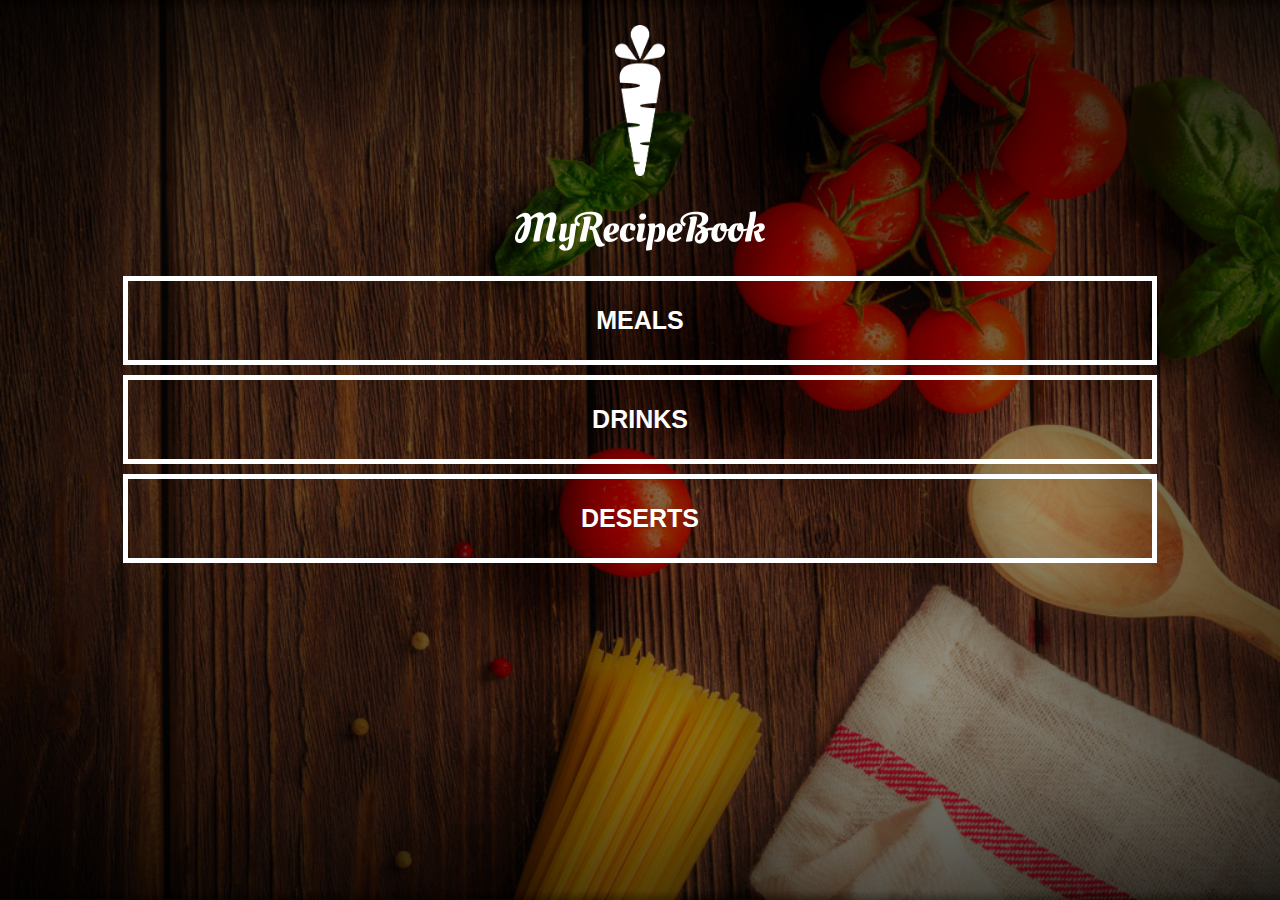
<file: index.html>
<!DOCTYPE html>
<html>
    <head>
        <title>My Recipe Book</title>
        <link rel="stylesheet" href="style.css">
    </head>
    
    <body class="body-home">
        <div id="home">
            
            <img src="images/logo-img.png" id="home-logo-img">
            <img src="images/logo-text.png" id="home-logo-text">
            
           <div class="home-menu">
               
               <a href="Meals.html" class="home-menu-item">
                   <p>Meals</p>
               </a>
               
               <a href="Drinks.html" class="home-menu-item">
                   <p>Drinks</p>
               </a>
               
               <a href="Deserts.html" class="home-menu-item">
                   <p>Deserts</p>
               </a>
               
           </div>
            
        </div>
    </body>
</html>
</file>
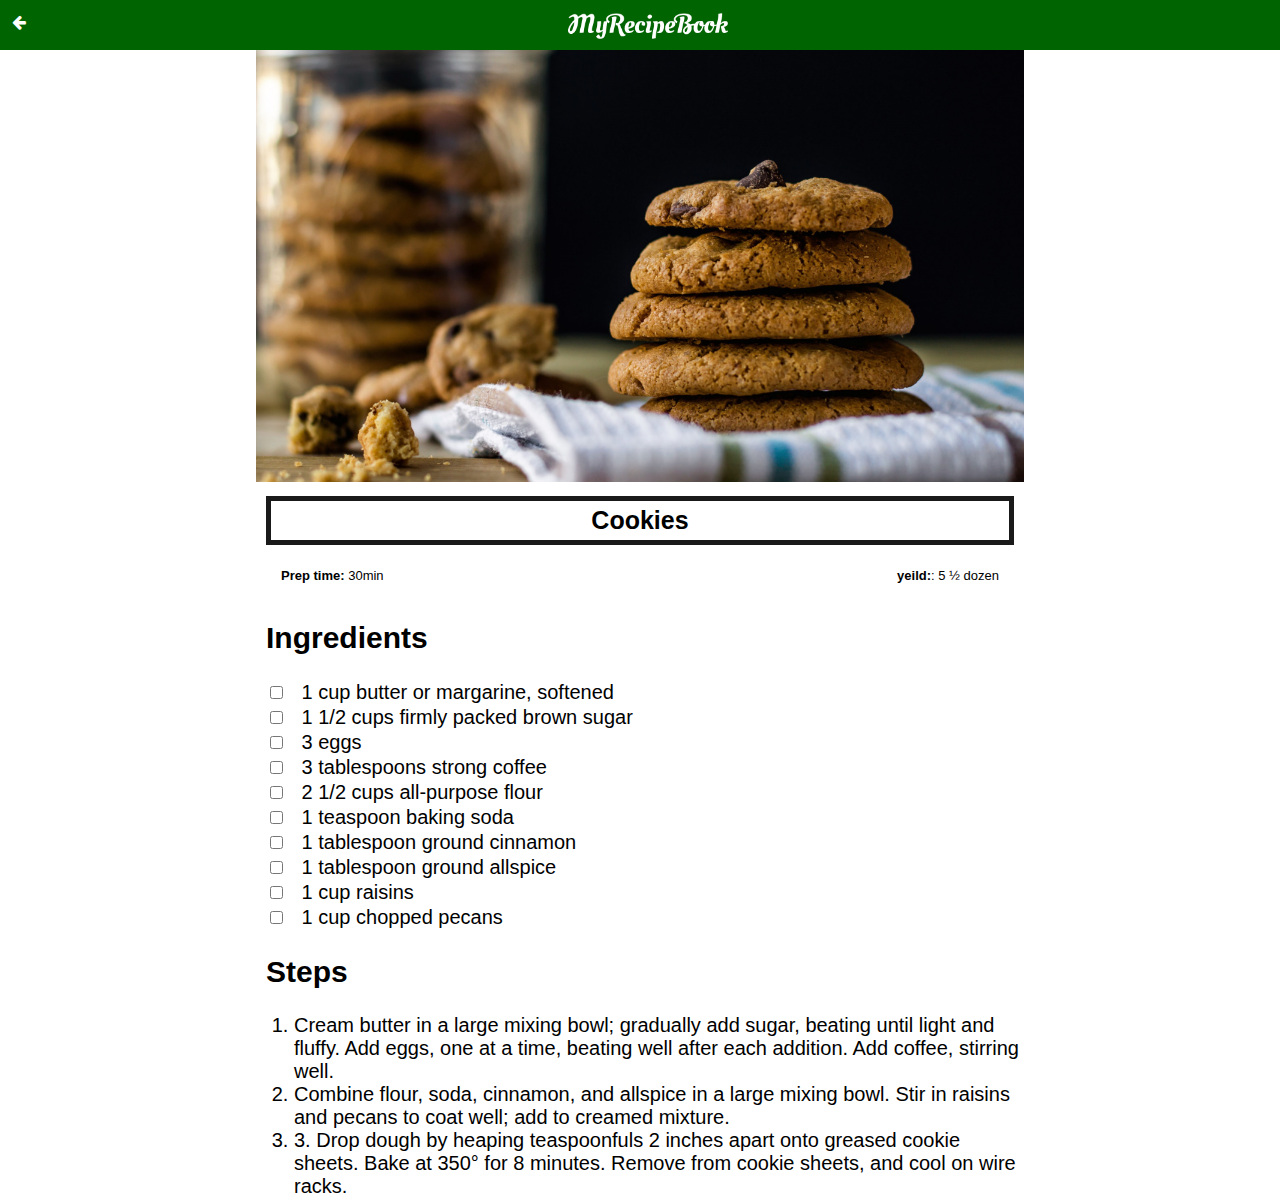
<file: Cookies.html>
<!DOCTYPE html>
<html>
    <head>
        <title>My Recipe Book | Deserts |Cookies</title>
        <link rel="stylesheet" href="style.css">
        <link rel="stylesheet" href="https://stackpath.bootstrapcdn.com/font-awesome/4.7.0/css/font-awesome.min.css">
    </head>
    
    <body class="body-recipe">
        
        <div class="header">
            <a href="Meals.html">
               <i class="fa fa-arrow-left" aria-hidden="true"></i>
            </a>
            
            <img src="images/logo-text.png">
        </div>
        
        
        <div id="recipe">
          
            <div class="recipe-details">
                <img src="images/cookies.png">
                
                <h1>Cookies</h1>
                
                <div class="recipe-info">
                    <p><b>Prep time:</b> 30min</p>
                    <p style="float: right"><b>yeild:</b>: 5 ½ dozen </p>
                </div>
                
                <div class="recipe-ingredients">
                <h2>Ingredients</h2>
                    
                    <input id="check-01" type="checkbox">
                    <lable for="check-01">1 cup butter or margarine, softened</lable>
                    <br>
                    <input id="check-02" type="checkbox">
                    <lable for="check-02">1 1/2 cups firmly packed brown sugar</lable>
                    <br>
                    <input id="check-03" type="checkbox">
                    <lable for="check-03">3 eggs</lable>
                    <br>
                    <input id="check-04" type="checkbox">
                    <lable for="check-04">3 tablespoons strong coffee</lable>
                    <br>
                    <input id="check-05" type="checkbox">
                    <lable for="check-05">2 1/2 cups all-purpose flour</lable>
                    <br>
                    <input id="check-06" type="checkbox">
                    <lable for="check-06">1 teaspoon baking soda</lable>
                    <br>
                    <input id="check-07" type="checkbox">
                    <lable for="check-07">1 tablespoon ground cinnamon</lable>
                    <br>
                    <input id="check-08" type="checkbox">
                    <lable for="check-08">1 tablespoon ground allspice</lable>
                    <br>
                    <input id="check-09" type="checkbox">
                    <lable for="check-09">1 cup raisins</lable>
                    <br>
                    <input id="check-10" type="checkbox">
                    <lable for="check-10">1 cup chopped pecans</lable>
                    
                    <div class="recipe-steps">
                <h2>Steps</h2>
                   <ol>     
                       <li>Cream butter in a large mixing bowl; gradually add sugar, beating until light and fluffy. Add eggs, one at a time, beating well after each addition. Add coffee, stirring well.</li>
                       <li>Combine flour, soda, cinnamon, and allspice in a large mixing bowl. Stir in raisins and pecans to coat well; add to creamed mixture.</li>
                       <li>3.	Drop dough by heaping teaspoonfuls 2 inches apart onto greased cookie sheets. Bake at 350° for 8 minutes. Remove from cookie sheets, and cool on wire racks.</li>
                       
                    
                   </ol> 
                    </div>
                </div>
            </div>
        </div>
    </body>
</html>
</file>
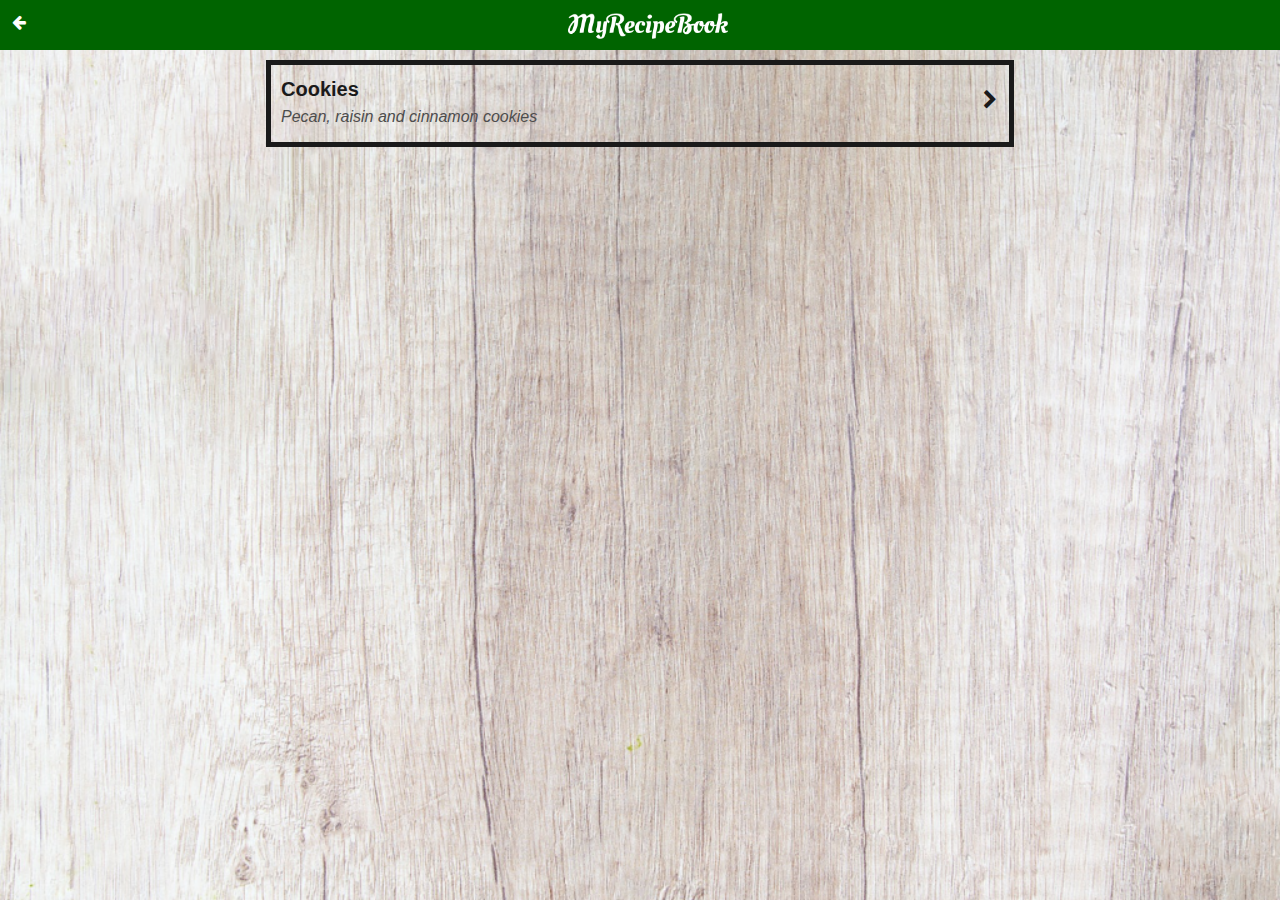
<file: Deserts.html>
<!DOCTYPE html>
<html>
    <head>
        <title>My Recipe Book | Deserts</title>
        <link rel="stylesheet" href="style.css">
        <link rel="stylesheet" href="https://stackpath.bootstrapcdn.com/font-awesome/4.7.0/css/font-awesome.min.css">
    </head>
    
    <body class="body-meals">
        
        <div class="header">
            <a href="index.html">
               <i class="fa fa-arrow-left" aria-hidden="true"></i>
            </a>
            
            <img src="images/logo-text.png">
        </div>
        
        
        <div id="meals">
            <div class="meals-list">
                
            <a href="Cookies.html">
                <div class="meals-list-items">
                    <h1>Cookies<i class="fa fa-chevron-right" aria-hidden="true"></i></h1>
                    
                    <p>Pecan, raisin and cinnamon cookies</p>
                </div>
                </a>
                
            </div>
           
            
        </div>
    </body>
</html>
</file>
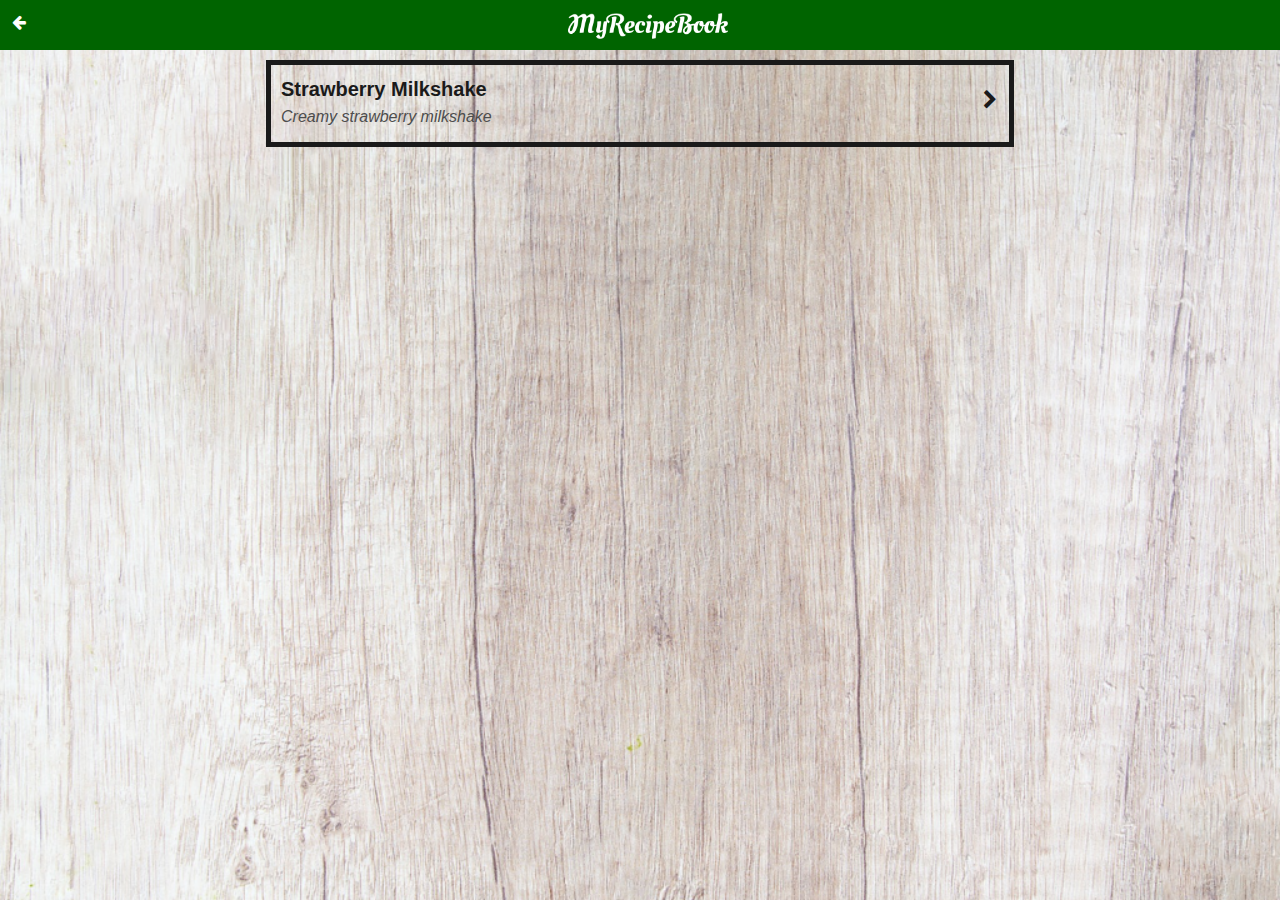
<file: Drinks.html>
<!DOCTYPE html>
<html>
    <head>
        <title>My Recipe Book | Drinks</title>
        <link rel="stylesheet" href="style.css">
        <link rel="stylesheet" href="https://stackpath.bootstrapcdn.com/font-awesome/4.7.0/css/font-awesome.min.css">
    </head>
    
    <body class="body-meals">
        
        <div class="header">
            <a href="index.html">
               <i class="fa fa-arrow-left" aria-hidden="true"></i>
            </a>
            
            <img src="images/logo-text.png">
        </div>
        
        
        <div id="meals">
            <div class="meals-list">
                
            <a href="Strawberry%20Milkshake.html">
                <div class="meals-list-items">
                    <h1>Strawberry Milkshake<i class="fa fa-chevron-right" aria-hidden="true"></i></h1>
                    
                    <p>Creamy strawberry milkshake</p>
                </div>
                </a>
                
            </div>
           
            
        </div>
    </body>
</html>
</file>
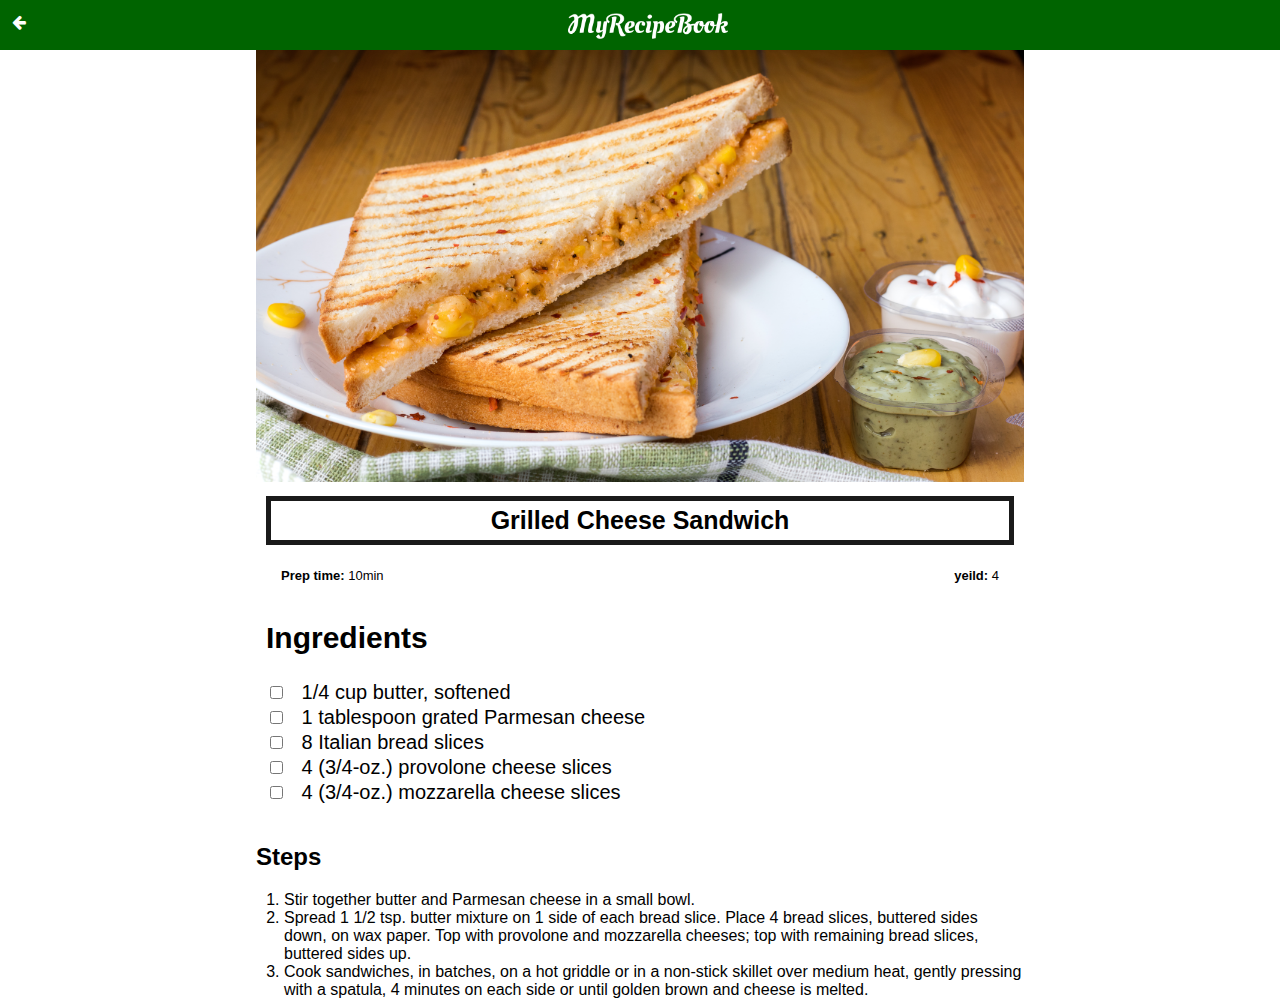
<file: Grilled Cheese.html>
<!DOCTYPE html>
<html>
    <head>
        <title>My Recipe Book | Meals |Grilled Cheese</title>
        <link rel="stylesheet" href="style.css">
        <link rel="stylesheet" href="https://stackpath.bootstrapcdn.com/font-awesome/4.7.0/css/font-awesome.min.css">
    </head>
    
    <body class="body-recipe">
        
        <div class="header">
            <a href="Meals.html">
               <i class="fa fa-arrow-left" aria-hidden="true"></i>
            </a>
            
            <img src="images/logo-text.png">
        </div>
        
        
        <div id="recipe">
          
            <div class="recipe-details">
                <img src="images/grilledCheese.png">
                
                <h1>Grilled Cheese Sandwich</h1>
                
                
                <div class="recipe-info">
                    <p><b>Prep time:</b> 10min</p>
                    <p style="float: right"><b>yeild:</b> 4</p>
                </div>
                
                <div class="recipe-ingredients">
                <h2>Ingredients</h2>
                    
                    <input id="check-01" type="checkbox">
                    <lable for="check-01">1/4 cup butter, softened</lable>
                    <br>
                    <input id="check-02" type="checkbox">
                    <lable for="check-02">1 tablespoon grated Parmesan cheese</lable>
                    <br>
                    <input id="check-03" type="checkbox">
                    <lable for="check-03">8 Italian bread slices</lable>
                    <br>
                    <input id="check-04" type="checkbox">
                    <lable for="check-04">4 (3/4-oz.) provolone cheese slices</lable>
                    <br>
                    <input id="check-05" type="checkbox">
                    <lable for="check-05">4 (3/4-oz.) mozzarella cheese slices</lable>
                </div>
                <br>
                <div class="recipe-steps">
                <h2>Steps</h2>
                   <ol>     
                       <li>Stir together butter and Parmesan cheese in a small bowl.</li>
                       <li>Spread 1 1/2 tsp. butter mixture on 1 side of each bread slice. Place 4 bread slices, buttered sides down, on wax paper. Top with provolone and mozzarella cheeses; top with remaining bread slices, buttered sides up.</li>
                       <li>Cook sandwiches, in batches, on a hot griddle or in a non-stick skillet over medium heat, gently pressing with a spatula, 4 minutes on each side or until golden brown and cheese is melted.</li>
                    
                    
                   </ol> 
                    
                </div>
            </div>
        </div>
    </body>
</html>
</file>
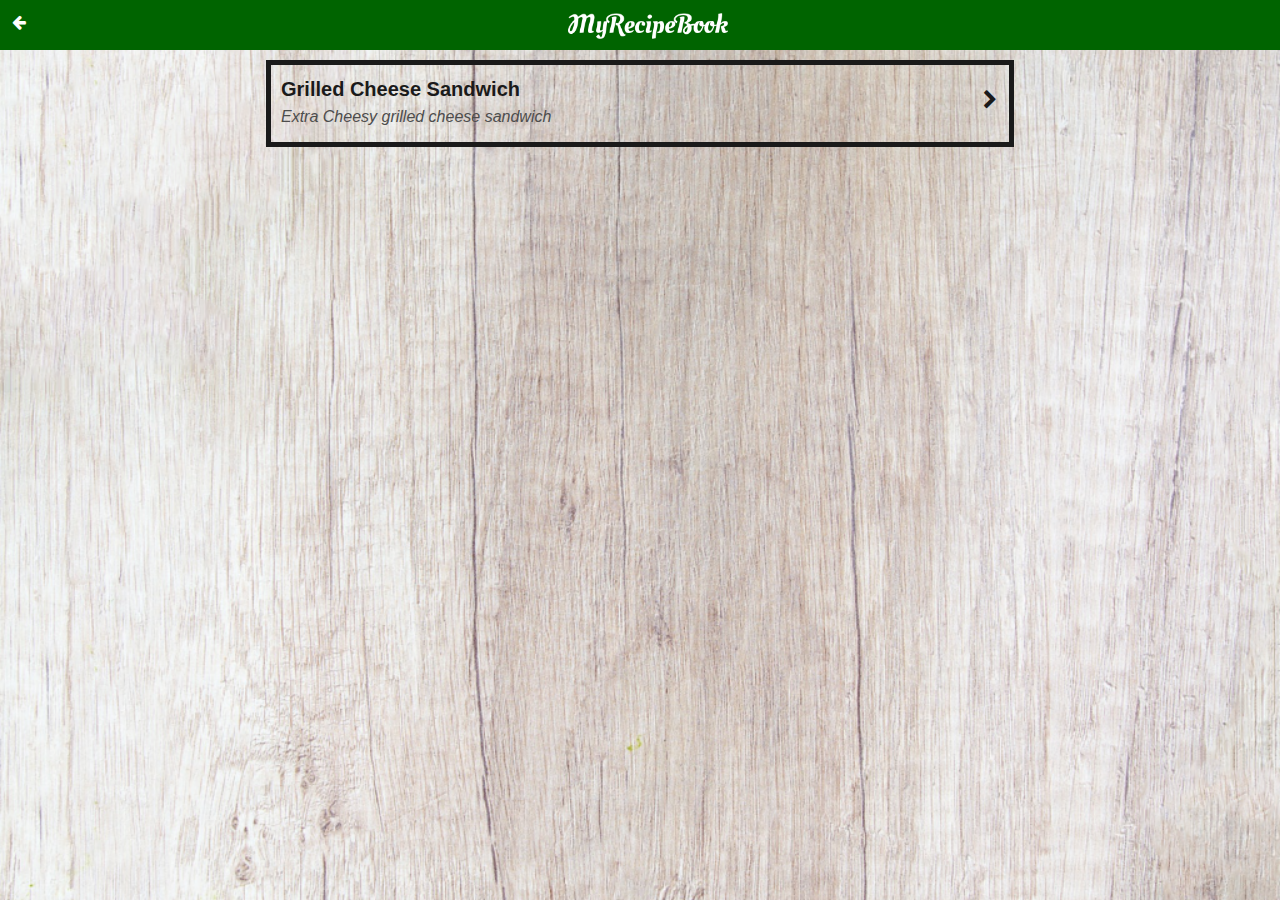
<file: Meals.html>
<!DOCTYPE html>
<html>
    <head>
        <title>My Recipe Book | Meals</title>
        <link rel="stylesheet" href="style.css">
        <link rel="stylesheet" href="https://stackpath.bootstrapcdn.com/font-awesome/4.7.0/css/font-awesome.min.css">
    </head>
    
    <body class="body-meals">
        
        <div class="header">
            <a href="index.html">
               <i class="fa fa-arrow-left" aria-hidden="true"></i>
            </a>
            
            <img src="images/logo-text.png">
        </div>
        
        
        <div id="meals">
            <div class="meals-list">
                
            <a href="Grilled%20Cheese.html">
                <div class="meals-list-items">
                    <h1>Grilled Cheese Sandwich<i class="fa fa-chevron-right" aria-hidden="true"></i></h1>
                    
                    <p>Extra Cheesy grilled cheese sandwich</p>
                </div>
                </a>
                
            </div>
           
            
        </div>
    </body>
</html>
</file>
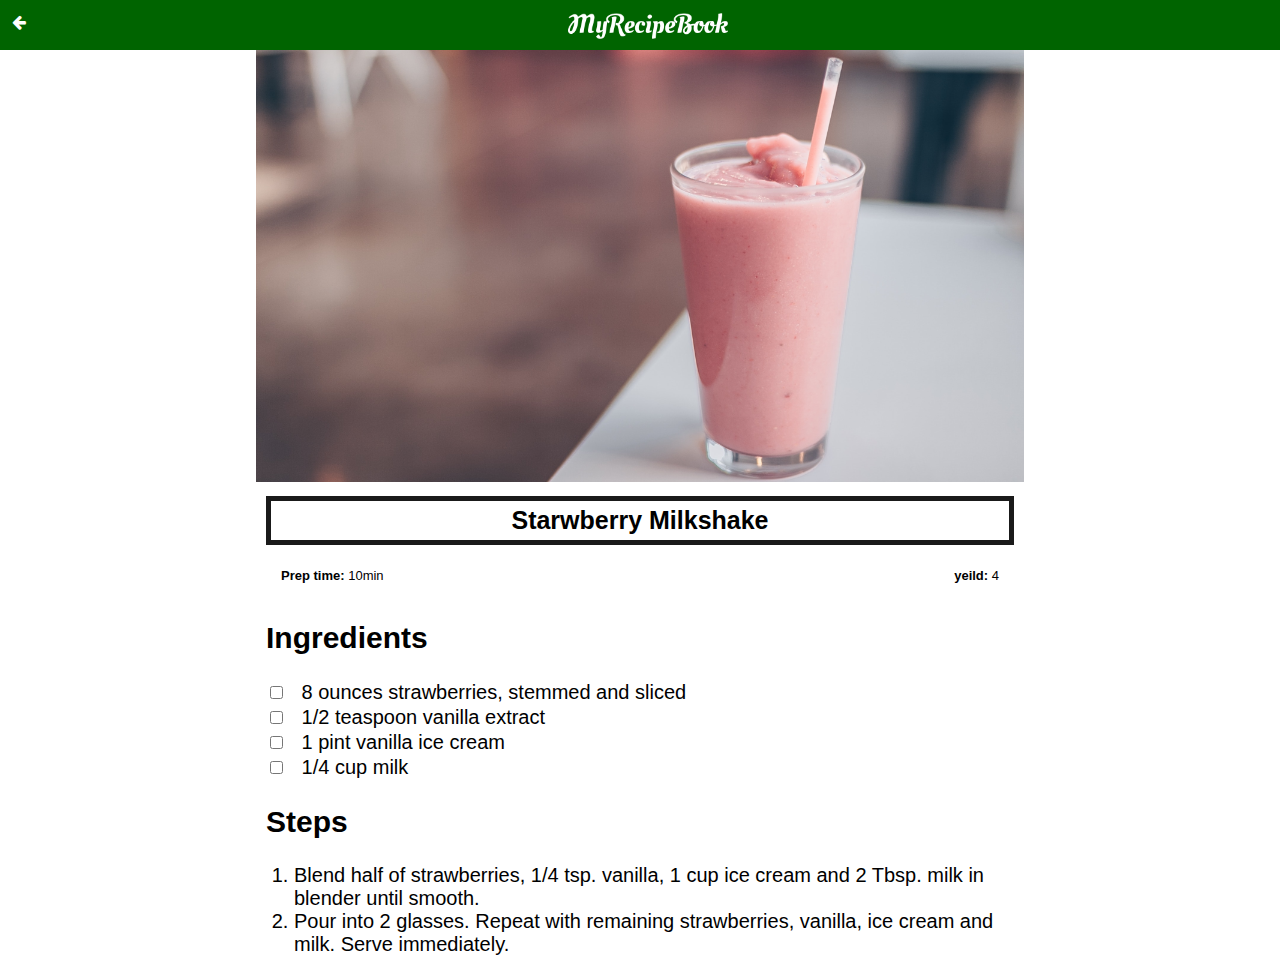
<file: Strawberry Milkshake.html>
<!DOCTYPE html>
<html>
    <head>
        <title>My Recipe Book | Drinks | Strawberry Milkshake</title>
        <link rel="stylesheet" href="style.css">
        <link rel="stylesheet" href="https://stackpath.bootstrapcdn.com/font-awesome/4.7.0/css/font-awesome.min.css">
    </head>
    
    <body class="body-recipe">
        
        <div class="header">
            <a href="Meals.html">
               <i class="fa fa-arrow-left" aria-hidden="true"></i>
            </a>
            
            <img src="images/logo-text.png">
        </div>
        
        
        <div id="recipe">
          
            <div class="recipe-details">
                <img src="images/strawberryMilkshake.png">
                
                <h1>Starwberry Milkshake</h1>
                
                <div class="recipe-info">
                    <p><b>Prep time:</b> 10min</p>
                    <p style="float: right"><b>yeild:</b> 4</p>
                </div>
                
                <div class="recipe-ingredients">
                <h2>Ingredients</h2>
                    
                    <input id="check-01" type="checkbox">
                    <lable for="check-01">8 ounces strawberries, stemmed and sliced</lable>
                    <br>
                    <input id="check-02" type="checkbox">
                    <lable for="check-02">1/2 teaspoon vanilla extract</lable>
                    <br>
                    <input id="check-03" type="checkbox">
                    <lable for="check-03">1 pint vanilla ice cream</lable>
                    <br>
                    <input id="check-04" type="checkbox">
                    <lable for="check-04">1/4 cup milk</lable>
                    <br>
                    
                    <div class="recipe-steps">
                <h2>Steps</h2>
                   <ol>     
                       <li>Blend half of strawberries, 1/4 tsp. vanilla, 1 cup ice cream and 2 Tbsp. milk in blender until smooth.</li>
                       <li>Pour into 2 glasses. Repeat with remaining strawberries, vanilla, ice cream and milk. Serve immediately.</li>
                       
                    
                   </ol> 
                    
                </div>
                </div>
            </div>
        </div>
    </body>
</html>
</file>
<file: style.css>
html{
    height: 100%;
}


body{
    font-family: sans-serif;
    
    margin: 0;
    padding: 0;
    
    height: 100%;
}

.body-home{
    background-image: url('images/background-01-port.png');
    background-position: center;
    background-attachment: fixed;
    background-repeat: no-repeat;
    background-size: cover;
}
.body-meals{
    background-image: url('images/background-02-port.png');
    background-position: center;
    background-attachment: fixed;
    background-repeat: no-repeat;
    background-size: cover;
}

.header{
    background-color: darkgreen;
    width: 100%;
    height: 50px;
    top:0;
    
    position: fixed;
    overflow: hidden;
    text-align: center;
}
.header i{
    float: left;
    padding-left: 12px;
    padding-top: 14px;
    color: #fff;
}

.header img{
    width: 160px;
    padding-top: 13px;
    padding-right: 10px;
    
}

#home-logo-img{
    width: 50px;
    display: block;
    margin: auto; 
    padding: 25px 10px 10px 10px;
}
#home-logo-text{
    width: auto;
    display: block;
    margin: auto;
    padding: 25px;
}

.home-menu-item{
    text-decoration: none;
    text-transform: uppercase;
    
    color:white;
    font-size: 25px;
    font-weight: bold;
    text-align: center;
    border: 5px solid white;
    
    display: block;
    margin: auto;
    margin-bottom: 10px;
    width: 80%;
}

#meals{
    padding-top: 50px;
}

.meals-list a{
    text-decoration: none;
}
.meals-list-items{
    border: 5px solid #1a1a1a;
    margin: 10px;
}

.meals-list-items h1{
    font-weight: bold;
    font-size: 20px;
    color: #1a1a1a;
    padding-left: 10px;
}

.meals-list-items i{
    float: right;
    color: #1a1a1a;
    padding: 12px
}
.meals-list-items p{
    font-size=: 15px;
    font-style: italic;
    color: #4d4d4d;
    margin-top: -7px;
    padding-left: 10px;
}

#recipe{
    padding-top: 50px;
}

.recipe-details img{
    width: 100%;
}
.recipe-details h1{
    font-size: 25px;
    text-align: center;
    border: 5px solid #1a1a1a;
    margin: 10px;
    padding: 5px;
}

.recipe-ingredients{
    font-size: 20px;
    text-align: left;
    margin: 0;
    margin-left: 10px;
}
.recipe-info{
    margin-left: 25px;
    margin-right: 25px;
}
.recipe-info p{
    font-size: 13px;
    display: inline-block;
}
.recipe-ingredients lable{
    line-height: 25px;
    margin-left: 10px;
}
.recipe-steps ol{
    padding-left: 28px;
}

@media only screen and (min-width: 600px) {
    #meals{
        width: 80%;
        margin: auto;
    }
    
    #recipe{
        width: 80%;
        margin: auto;
    }
}
@media only screen and (min-width: 1000px){
     #meals{
        width: 60%;
        margin: auto;
    }
    
    #recipe{
        width: 60%;
        margin: auto;
    }
}
@media only screen and (min-width: 1500px){
     #meals{
        width: 40%;
        margin: auto;
    }
    
    #recipe{
        width: 40%;
        margin: auto;
    }
}

@media only screen and (min-width: 720px){
    .body-home{
        background-image: url(images/background-01-land.png)
    }
    .body-meals{
        background-image: url(images/background-02-land.png)
    }
}
</file>
